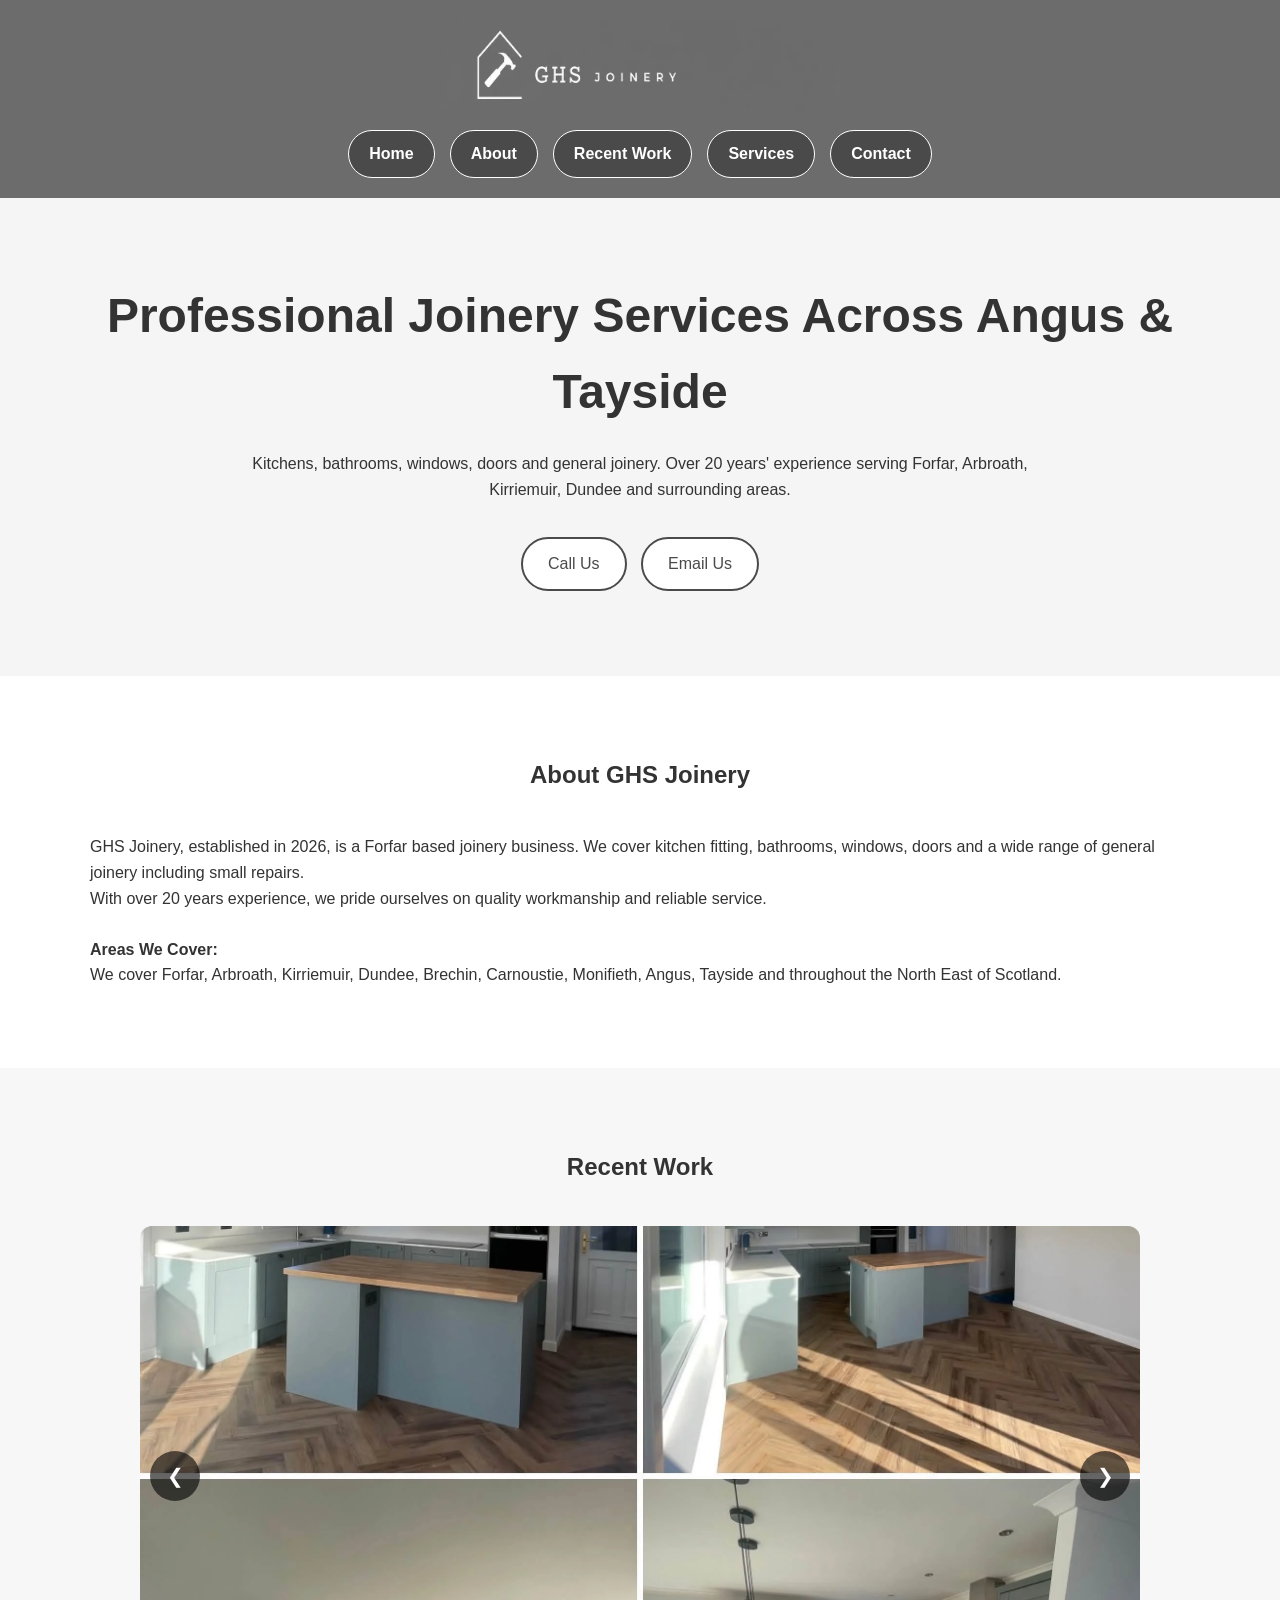
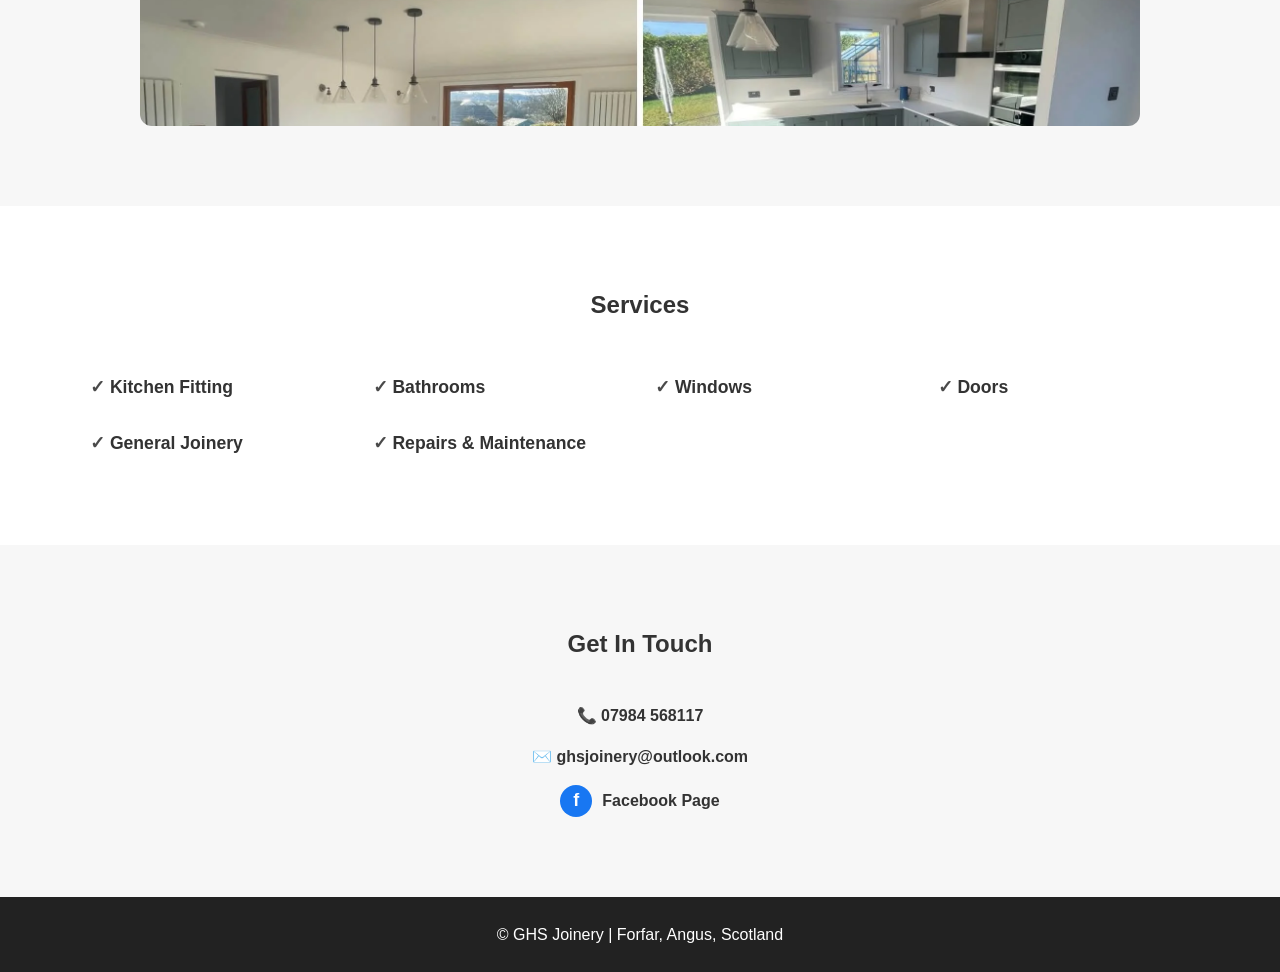
<file: index.html>
<!DOCTYPE html>
<html lang="en">
<head>
<meta charset="UTF-8">
<meta name="viewport" content="width=device-width, initial-scale=1.0">
<meta name="google-site-verification" content="W9WUMWYGmBcpzXky5kHApIz0miYw2yNsmKeP39aFT2w" />

<title>Joiner Forfar | Kitchens, Bathrooms & General Joinery | GHS Joinery</title>

<meta name="description"
content="GHS Joinery is a Forfar based joinery business covering Angus, Dundee, Arbroath and Kirriemuir. Kitchens, bathrooms, doors, windows and general joinery.">

<link rel="stylesheet" href="style.css">
</head>

     
<body id="top">

<header class="site-header">

    
  <img src="logoweb.webp" alt="GHS Joinery Logo" class="logo-desktop">
  <img src="logomobile.webp" alt="GHS Joineryy Logo" class="logo-mobile">

<nav aria-label="Main Navigation">
  <ul class="nav-menu">
    <li><a href="#hero">Home</a></li>
    <li><a href="#about">About</a></li>
     <li><a href="#gallery">Recent Work</a></li>
    <li><a href="#services">Services</a></li>
    <li><a href="#contact">Contact</a></li>
  </ul>
</nav>
        

</header>
<main id="main-content">
<section class="hero" id="hero">

    <div class="hero-content">

        <h1>Professional Joinery Services Across Angus & Tayside</h1>

        <p>
            Kitchens, bathrooms, windows, doors and general joinery.
            Over 20 years' experience serving Forfar, Arbroath,
            Kirriemuir, Dundee and surrounding areas.
        </p>

        <div class="hero-buttons">
            <a href="tel:07984568117"
               class="button button-outline" aria-label="Call Us">
                Call Us
            </a>
            

            <a href="mailto:ghsjoinery@outlook.com"
               class="button button-outline" aria-label="Email Us">
                Email Us
            </a>

        </div>

    </div>

</section>

<section id="about" class="section">

    <div class="container">

        <h2>About GHS Joinery</h2>

        <p>
            GHS Joinery, established in 2026, is a Forfar based joinery business.
            We cover kitchen fitting, bathrooms, windows, doors and a wide range
            of general joinery including small repairs.
        </p>

        <p>
            With over 20 years experience, we pride ourselves on quality
            workmanship and reliable service.
        </p>
         <br>
        <h4>Areas We Cover:</h4>
        <p>
            We cover Forfar, Arbroath, Kirriemuir, Dundee, Brechin,
          Carnoustie, Monifieth, Angus, Tayside and throughout
            the North East of Scotland.
        </p>

    </div>

</section>



<section id="gallery" class="section grey">

    <div class="container">

        <h2>Recent Work</h2>

        <div class="carousel">

            <button class="carousel-btn prev" aria-label="Previous image">&#10094;</button>

            <div class="carousel-track-container">

                <div class="carousel-track">

                    <img src="images/gallery1.webp" loading="lazy" decoding="async" alt="selection of completed joinery projects by GHS Joinery">
                    <img src="images/galleryKitchen1.webp" loading="lazy" decoding="async" alt="Grey completed Kitchen with tall apliance cupboard and oak island">
                    <img src="images/galleryKitchen2.webp" loading="lazy" decoding="async" alt="Completed Kitchen different view">
                    <img src="images/galleryKitchen3.webp" loading="lazy" decoding="async" alt="Straigh completed Kitchen with integrated fridge and oven">
                    <img src="images/galleryUtility.webp" loading="lazy" decoding="async" alt="Utility">
                    <img src="images/galleryIsland.webp" loading="lazy" decoding="async" alt="A Kitchen Island">
                    <img src="images/galleryBathroom.webp" loading="lazy" decoding="async" alt="Bathroom with half height tile effect wet wall then full wet wall in bath/shower">
                    <img src="images/galleryBathroom2.webp" loading="lazy" decoding="async" alt="Bathroom shower cubicle">
                    <img src="images/galleryBathroom3.webp" loading="lazy" decoding="async" alt="bathroom different view with wet wall and toilet/sink">
                    <img src="images/galleryBathroom5.webp" loading="lazy" decoding="async" alt="Bathroom with full wet wall">
                    <img src="images/galleryBathroom4.webp" loading="lazy" decoding="async" alt="Bathroom different view showing bath with full wet wall">

                    <img src="images/gallerySummerHouse.webp" alt="Summer House">
                    <img src="images/gallerySummerHouse2.webp" alt="Different view of summer house">
                    <img src="images/galleryDoor.webp" alt="Fitted Oak Door">


                </div>

            </div>

            <button class="carousel-btn next" aria-label="Next image">&#10095;</button>

        </div>

    </div>

</section>
    
  <section id="services" class="section">

    <div class="container">

        <h2>Services</h2>

        <div class="services">

            <div class="card">Kitchen Fitting</div>
            <div class="card">Bathrooms</div>
            <div class="card">Windows</div>
            <div class="card">Doors</div>
            <div class="card">General Joinery</div>
            <div class="card">Repairs & Maintenance</div>

        </div>

    </div>

</section> 

<section id="contact" class="section grey">

    <div class="container">

        <h2>Get In Touch</h2>

        <div class="contact-links">

            <a href="tel:07984568117" aria-label="call GHS Joinery">
                📞 07984 568117
            </a>

            <a href="mailto:ghsjoinery@outlook.com" aria-label="Email GHS Joinery">
                ✉️ ghsjoinery@outlook.com
            </a>

            <a href="https://www.facebook.com/share/194Lu3kECB/?mibextid=wwXIfr"
             target="_blank"
             class="facebook-link" aria-label="Visit our Facebook page">
                   <span class="facebook-circle" aria-hidden="true">f</span>
                   <span>Facebook Page</span>
            </a>

        </div>

    </div>

</section>
<div id="lightbox" class="lightbox" role="dialog" aria-modal="true"
     aria-label="Image viewer">

    <button class="lightbox-btn lightbox-prev"
            aria-label="Previous image">
        ❮
    </button>

    <div class="lightbox-content">

        <img id="lightbox-image"
             class="lightbox-image"
             alt="">

        

    </div>

    <button class="lightbox-btn lightbox-next"
            aria-label="Next image">
        ❯
    </button>

    <button class="lightbox-close"
            aria-label="Close image viewer">
        &times;
    </button>

</div>
</main>
    <a href="#top" class="back-to-top" aria-label="Back to top">↑</a>
<footer>

    <p>
        © GHS Joinery | Forfar, Angus, Scotland
    </p>

</footer>


     
   

   

  <script>

/* Back To Top */

const topButton = document.querySelector('.back-to-top');

window.addEventListener('scroll', () => {

    if(window.scrollY > 400){

        topButton.style.opacity = '1';
        topButton.style.pointerEvents = 'auto';

    } else {

        topButton.style.opacity = '0';
        topButton.style.pointerEvents = 'none';

    }

});

/* Carousel */

const track = document.querySelector('.carousel-track');
const slides = document.querySelectorAll('.carousel-track img');

if(track && slides.length){

let currentSlide = 0;

function updateSlide(){
    track.style.transform =
        `translateX(-${currentSlide * 100}%)`;
}

document.querySelector('.next').addEventListener('click', () => {

    currentSlide++;

    if(currentSlide >= slides.length){
        currentSlide = 0;
    }

    updateSlide();

})
};

document.querySelector('.prev').addEventListener('click', () => {

    currentSlide--;

    if(currentSlide < 0){
        currentSlide = slides.length - 1;
    }

    updateSlide();

});

setInterval(() => {

    currentSlide++;

    if(currentSlide >= slides.length){
        currentSlide = 0;
    }

    updateSlide();

}, 5000);

/* Lightbox */

const lightbox = document.getElementById('lightbox');
const lightboxImage = document.getElementById('lightbox-image');


const nextImageBtn =
    document.querySelector('.lightbox-next');

const prevImageBtn =
    document.querySelector('.lightbox-prev');

const closeBtn =
    document.querySelector('.lightbox-close');

let currentImage = 0;

slides.forEach((img,index) => {

    img.addEventListener('click', () => {

        currentImage = index;

        lightboxImage.src = slides[currentImage].src;
     lightboxImage.alt = slides[currentImage].alt;
     

        lightbox.style.display = 'flex';

    });

});

function showImage(){

      lightboxImage.src = slides[currentImage].src;
      lightboxImage.alt = slides[currentImage].alt;
    

}

nextImageBtn.addEventListener('click', (e) => {

    e.stopPropagation();

    currentImage++;

    if(currentImage >= slides.length){
        currentImage = 0;
    }

    showImage();

});

prevImageBtn.addEventListener('click', (e) => {

    e.stopPropagation();

    currentImage--;

    if(currentImage < 0){
        currentImage = slides.length - 1;
    }

    showImage();

});

closeBtn.addEventListener('click', () => {

    lightbox.style.display = 'none';

});

lightbox.addEventListener('click', (e) => {

    if(e.target === lightbox){

        lightbox.style.display = 'none';

    }

});

document.addEventListener('keydown', (e) => {

    if(lightbox.style.display === 'flex'){

        if(e.key === 'ArrowRight'){
            nextImageBtn.click();
        }

        if(e.key === 'ArrowLeft'){
            prevImageBtn.click();
        }

        if(e.key === 'Escape'){
            lightbox.style.display = 'none';
        }

    }

});

</script>
   

    <script type="application/ld+json">
{
  "@context":"https://schema.org",
  "@type":"LocalBusiness",
  "name":"GHS Joinery",
  "telephone":"07984568117",
  "email":"ghsjoinery@outlook.com",
  "address":{
    "@type":"PostalAddress",
    "addressLocality":"Forfar",
    "addressRegion":"Angus",
    "addressCountry":"GB"
  },
  "areaServed":[
    "Forfar",
    "Arbroath",
    "Kirriemuir",
    "Dundee",
    "Angus",
    "Tayside"
  ]
}
</script>
</body>
</html>
</file>
<file: style.css>
* {
    margin: 0;
    padding: 0;
    box-sizing: border-box;
}

html {
    scroll-behavior: smooth;
}

body {
    font-family: Arial, sans-serif;
    color: #333;
    line-height: 1.6;
    background: #ffffff;
}

/* =========================
   HEADER
========================= */

.site-header {
    background: #6c6c6c;
    display: flex;
    flex-direction: column;
    align-items: center;
    padding: 20px;
}

/* Desktop logo */
.logo-desktop {
    display: block;
    height: 90px;
    width: auto;
}

/* Hidden until mobile */
.logo-mobile {
    display: none;
}

/* =========================
   NAVIGATION
========================= */

.nav-menu {
    list-style: none;
    display: flex;
    justify-content: center;
    flex-wrap: wrap;
    gap: 15px;
    margin-top: 20px;
    padding: 0;
}

.nav-menu li {
    list-style: none;
}

.nav-menu a {
    display: block;
    padding: 10px 20px;
    background: #4a4a4a;
    border: 1px solid #ffffff;
    border-radius: 25px;
    color: #ffffff;
    text-decoration: none;
    font-weight: 600;
    transition: all 0.3s ease;
}

.nav-menu a:hover {
    background: #ffffff;
    color: #333333;
}

/* =========================
   back to top
========================= */

.back-to-top{
    position:fixed;
    bottom:25px;
    right:25px;

    width:55px;
    height:55px;

    display:flex;
    align-items:center;
    justify-content:center;

    background:#333333;
    color:#ffffff;

    border-radius:50%;
    text-decoration:none;

    font-size:24px;
    font-weight:bold;

    box-shadow:0 4px 15px rgba(0,0,0,0.25);

    z-index:999;
    opacity:0;
    pointer-events:none;

    transition:
        transform 0.3s ease,
        background 0.3s ease,
        opacity 0.3s ease;
}

.back-to-top:hover{
    background:#000000;
    transform:translateY(-4px);
}

.back-to-top:active{
    transform:translateY(-1px);
}
/* =========================
   HERO
========================= */

.hero {
    text-align: center;
    padding: 80px 20px;
    background: #f5f5f5;
}

.hero h1 {
    font-size: 3rem;
    margin-bottom: 20px;
}

.hero p {
    max-width: 800px;
    margin: 0 auto;
}

.hero-buttons {
    margin-top: 30px;
}

.button{
    display:inline-block;
    background:#4a4a4a;
    color:#ffffff;
    text-decoration:none;
    padding:12px 25px;
    border-radius:30px;
    margin:5px;
}

.button:hover{
    background:#333333;
}

.button-outline{
    background:#ffffff;
    border:2px solid #4a4a4a;
    color:#4a4a4a;
}

.button-outline:hover{
    background:#4a4a4a;
    color:#ffffff;
}


button:focus,
a:focus{
    outline:4px solid #005fcc;
    outline-offset:3px;
}
/* =========================
   SECTIONS
========================= */

.section {
    padding: 80px 20px;
}

.container {
    max-width: 1100px;
    margin: auto;
}

.grey {
    background: #f7f7f7;
}

h2 {
    text-align: center;
    margin-bottom: 40px;
}

/* =========================
   SERVICES
========================= */

.services {
    display: grid;
    grid-template-columns: repeat(auto-fit, minmax(250px, 1fr));
    gap: 12px 30px;
}

.card {
    background: none;
    border: none;
    box-shadow: none;
    padding: 8px 0;
    font-size: 1.1rem;
    font-weight: 600;
    text-align: left;
}

.card::before {
    content: "✓ ";
    color: #4a4a4a;
    font-weight: bold;
}
/*
.card {
    background: white;
    padding: 30px;
    border-radius: 12px;
    text-align: center;
    box-shadow: 0 3px 10px rgba(0,0,0,0.1);
}*/

/* =========================
   GALLERY
========================= */


.carousel{
    position:relative;
    max-width:1000px;
    margin:auto;
}

.carousel-track-container{
    overflow:hidden;
    border-radius:12px;
}

.carousel-track{
    display:flex;
    transition:transform 0.5s ease;
}

.carousel-track img{
    min-width:100%;
    height:500px;
    object-fit:cover;
}

.carousel-btn{
    position:absolute;
    top:50%;
    transform:translateY(-50%);
    background:rgba(0,0,0,0.6);
    color:white;
    border:none;
    width:50px;
    height:50px;
    cursor:pointer;
    border-radius:50%;
    z-index:10;
    font-size:20px;
}

.prev{
    left:10px;
}

.next{
    right:10px;
}

.carousel-btn:hover{
    background:#555;
}

@media(max-width:768px){

    .carousel-track img{
        height:300px;
    }

}

.lightbox{
    display:none;
    position:fixed;
    top:0;
    left:0;

    width:100%;
    height:100%;

    background:rgba(0,0,0,0.95);

    justify-content:center;
    align-items:center;

    z-index:9999;
}

.lightbox-image{
    max-width:90%;
    max-height:90%;
    border-radius:10px;
}

.lightbox-btn{
    position:absolute;
    top:50%;
    transform:translateY(-50%);

    background:rgba(255,255,255,0.15);
    color:white;

    border:none;

    width:60px;
    height:60px;

    cursor:pointer;

    border-radius:50%;

    font-size:30px;

    transition:0.3s;
}

.lightbox-btn:hover{
    background:rgba(255,255,255,0.3);
}

.lightbox-prev{
    left:20px;
}

.lightbox-next{
    right:20px;
}

.lightbox-close{
    position:absolute;
    top:20px;
    right:20px;

    width:60px;
    height:60px;

    display:flex;
    align-items:center;
    justify-content:center;

    background:rgba(0,0,0,0.75);
    color:#ffffff;

    border:2px solid #ffffff;
    border-radius:50%;

    font-size:32px;
    font-weight:bold;

    cursor:pointer;

    z-index:10000;

    transition:all 0.3s ease;
}
.lightbox-close:hover{
    background:#ffffff;
    color:#000000;
}
.lightbox-close:focus{
    outline:4px solid #005fcc;
    outline-offset:3px;
}

.lightbox-content{
    display:flex;
    flex-direction:column;
    align-items:center;
    max-width:90%;
}

.lightbox-caption{
    margin-top:15px;
    color:white;
    text-align:center;
    font-size:16px;
    max-width:800px;
}

.carousel-track img{
    cursor:pointer;
}
/* =========================
   CONTACT
========================= */

.contact-links {
    display: flex;
    flex-direction: column;
    align-items: center;
    gap: 15px;
}

.contact-links a {
    text-decoration: none;
    color: #333;
    font-weight: bold;
}
.facebook-link{
    display:flex;
    align-items:center;
    justify-content:center;
    gap:10px;
    color:#1877f2;
    text-decoration:none;
    font-weight:bold;
}

.facebook-circle{
    width:32px;
    height:32px;
    border-radius:50%;
    background:#1877f2;
    color:white;
    display:flex;
    align-items:center;
    justify-content:center;
    font-family:Arial,sans-serif;
    font-size:18px;
    font-weight:bold;
    flex-shrink:0;
}
/* =========================
   FOOTER
========================= */

footer {
    background: #222;
    color: white;
    text-align: center;
    padding: 25px;
}

/* =========================
   MOBILE
========================= */

@media (max-width: 768px) {

    .logo-desktop {
        display: none;
    }

    .logo-mobile {
        display: block;
        width: 140px;
        height: auto;
    }

    .nav-menu {
        gap: 10px;
    }

    .nav-menu a {
        padding: 8px 16px;
        font-size: 14px;
    }

    .hero h1 {
        font-size: 2rem;
    }

    .gallery img {
        height: 220px;
    }

    @media (prefers-reduced-motion: reduce) {

    *{
        scroll-behavior:auto !important;
        transition:none !important;
    }

}
}
</file>
